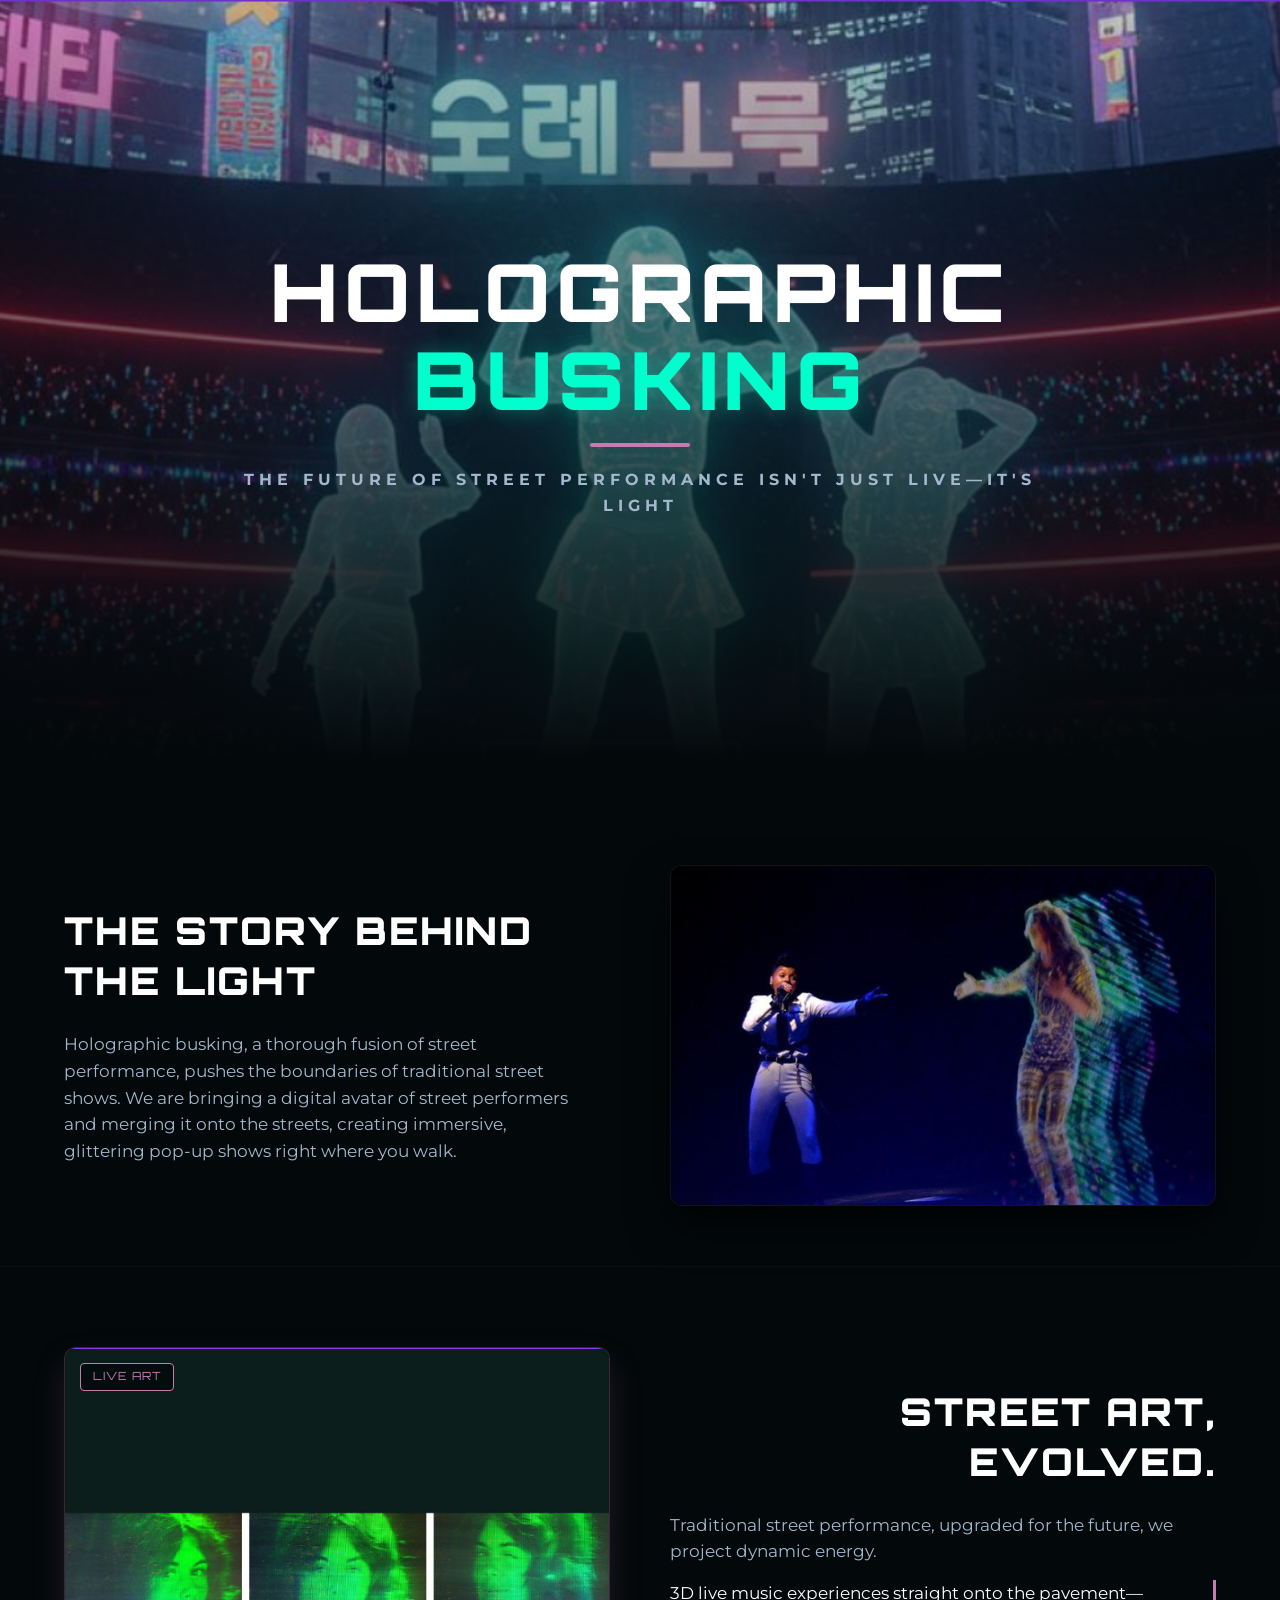
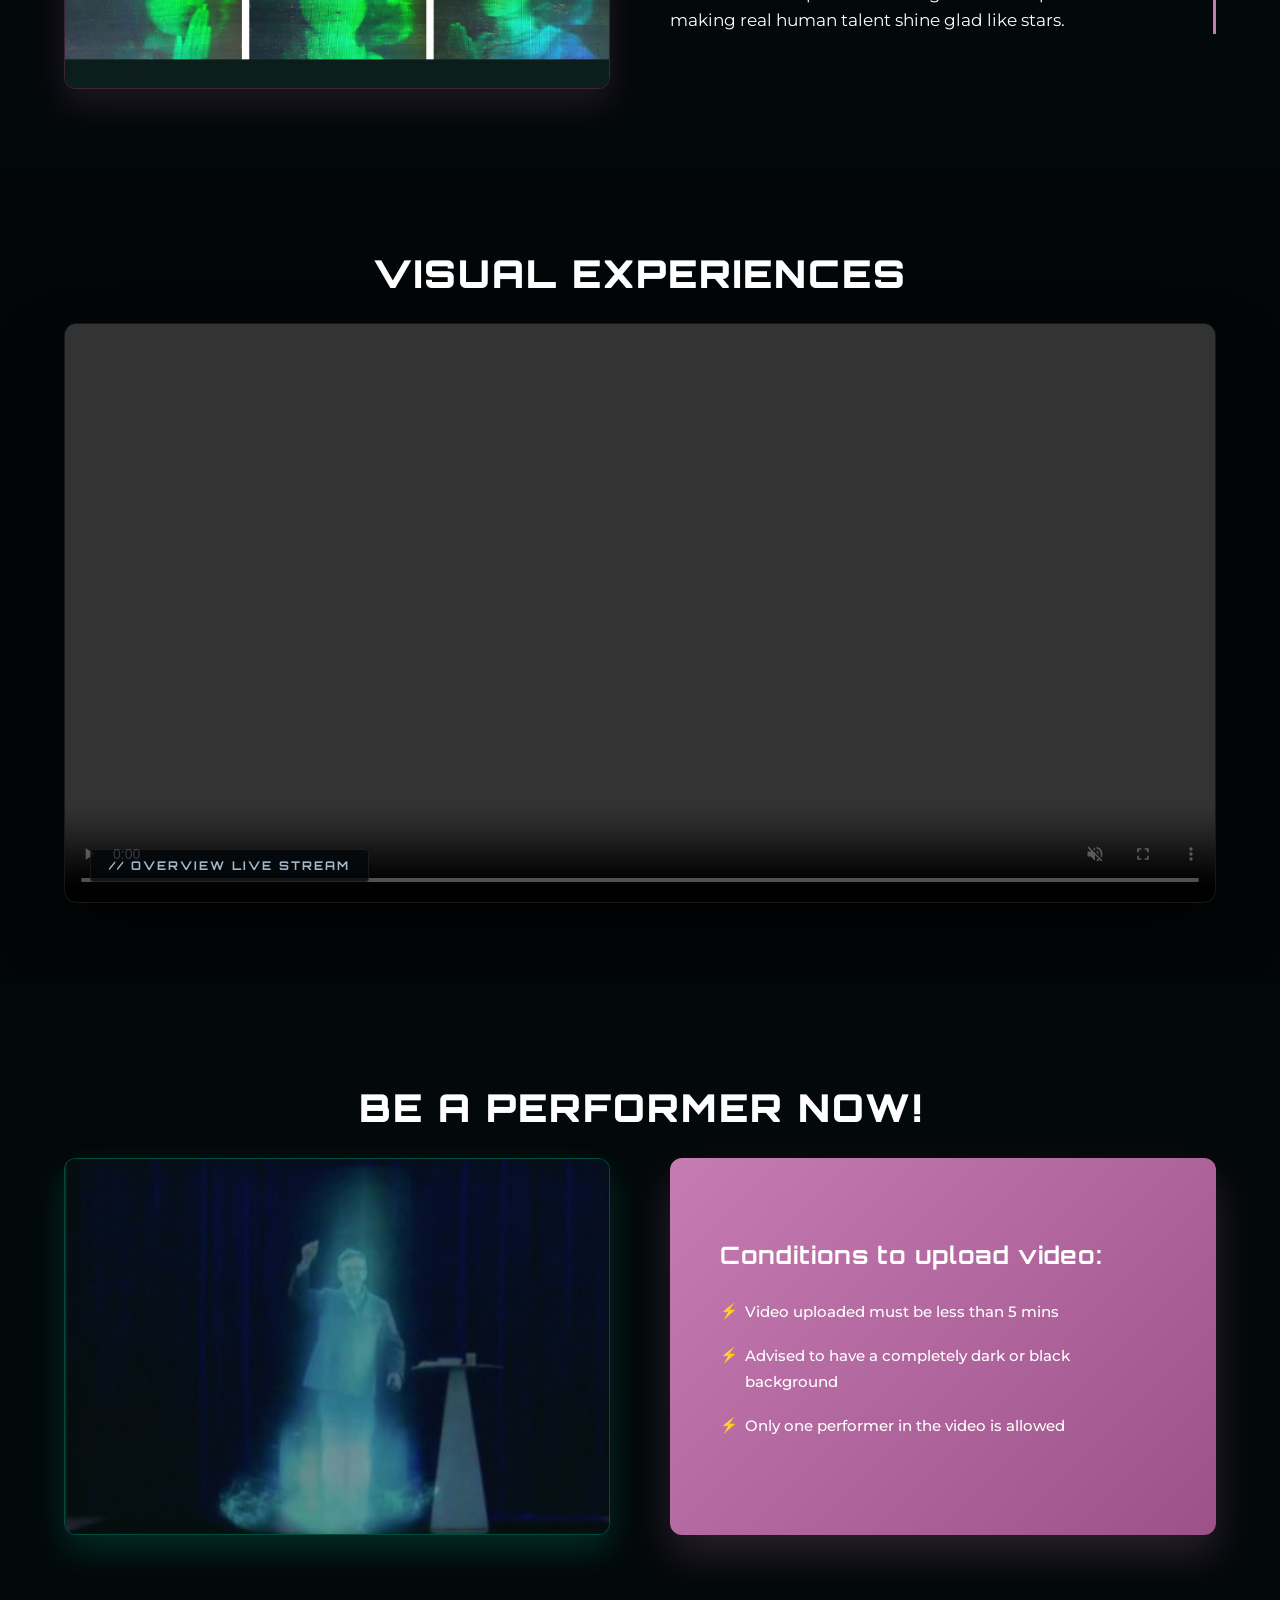
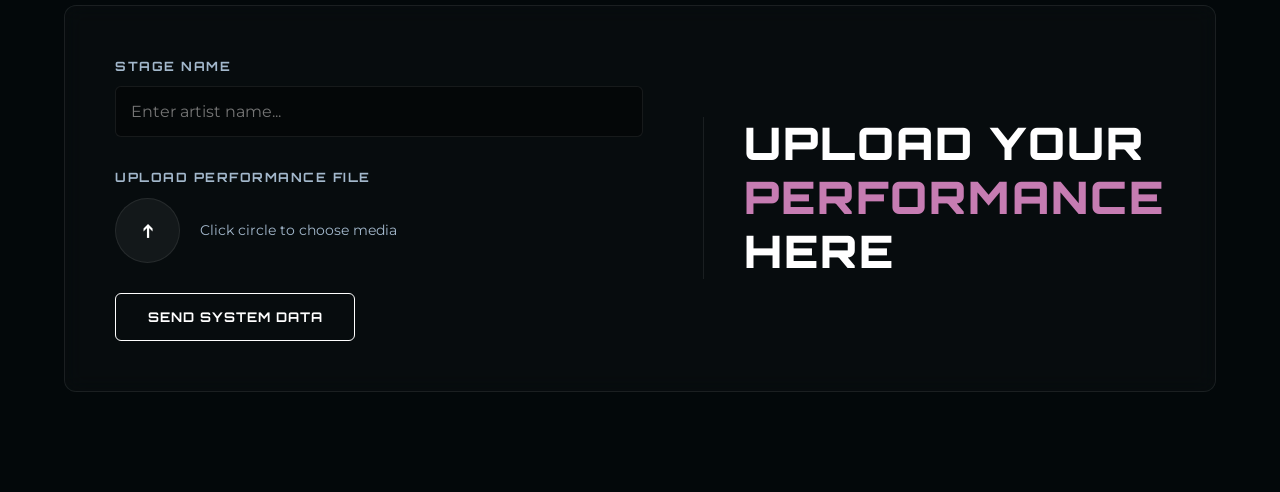
<file: index.html>
<!DOCTYPE html>
<html lang="en">
<head>
    <meta charset="UTF-8">
    <meta name="viewport" content="width=device-width, initial-scale=1.0">
    <title>Holographic Busking</title>
    <link href="https://fonts.googleapis.com/css2?family=Montserrat:wght@400;500;700;900&family=Orbitron:wght@600;700;900&display=swap" rel="stylesheet">
    <link rel="stylesheet" href="style.css">
</head>
<body>

    <div id="mainWebsite">
        <header class="hero-banner">
            <div class="hero-overlay">
                <div class="hero-content">
                    <h1 class="main-title">HOLOGRAPHIC<br><span class="neon-text">BUSKING</span></h1>
                    <div class="title-separator"></div>
                    <p class="hero-subtitle">THE FUTURE OF STREET PERFORMANCE ISN'T JUST LIVE—IT'S LIGHT</p>
                </div>
            </div>
        </header>

        <section class="story-section">
            <div class="container grid-split-equal">
                <div class="story-text-card">
                    <h2 class="section-heading interactive-text">THE STORY BEHIND THE LIGHT</h2>
                    <p class="story-para">
                        Holographic busking, a thorough fusion of street performance, pushes the boundaries of traditional street shows. We are bringing a digital avatar of street performers and merging it onto the streets, creating immersive, glittering pop-up shows right where you walk.
                    </p>
                </div>
                <div class="aesthetic-image-frame float-animation">
                    <img src="assets/story-bg.jpg" alt="Story Visual Context" class="gallery-img">
                </div>
            </div>
        </section>

        <section class="street-art-section">
            <div class="container grid-split-equal invert-mobile">
                <div class="aesthetic-image-frame border-pink">
                    <img src="assets/street-art.jpg" alt="Street Art Evolved" class="gallery-img img-hover-zoom">
                    <div class="image-corner-tag">LIVE ART</div>
                </div>
                <div class="street-art-text-group">
                    <h2 class="section-heading interactive-text text-right-desktop">STREET ART, EVOLVED.</h2>
                    <p>Traditional street performance, upgraded for the future, we project dynamic energy.</p>
                    <p class="accent-paragraph">3D live music experiences straight onto the pavement—making real human talent shine glad like stars.</p>
                </div>
            </div>
        </section>

        <section class="video-showcase-section">
            <div class="container">
                <h2 class="section-heading center-text interactive-text">VISUAL EXPERIENCES</h2>
                <div class="video-frame-container">
                    <video src="assets/demo-performance.mp4" autoplay loop muted playsinline controls class="showcase-video"></video>
                    <div class="video-cyber-overlay"><span class="ambient-tag">// OVERVIEW LIVE STREAM</span></div>
                </div>
            </div>
        </section>

        <section class="performer-section">
            <div class="container">
                <h2 class="section-heading center-text interactive-text">BE A PERFORMER NOW!</h2>
                
                <div class="grid-split-equal match-height-grid">
                    <div class="aesthetic-image-frame border-cyan">
                        <img src="assets/holo-preview.jpg" alt="Hologram Preview" class="gallery-img">
                    </div>
                    
                    <div class="pink-conditions-card">
                        <h3>Conditions to upload video:</h3>
                        <ul>
                            <li>Video uploaded must be less than 5 mins</li>
                            <li>Advised to have a completely dark or black background</li>
                            <li>Only one performer in the video is allowed</li>
                        </ul>
                    </div>
                </div>

                <div class="upload-console-box">
                    <div class="upload-interface-grid" id="uploadInterface">
                        <div class="form-inputs">
                            <div class="input-block">
                                <label for="stageName">STAGE NAME</label>
                                <input type="text" id="stageName" placeholder="Enter artist name..." class="glow-input">
                            </div>
                            <div class="input-block">
                                <label>UPLOAD PERFORMANCE FILE</label>
                                <div class="upload-trigger-row">
                                    <div class="circle-upload-btn interactive-circle">
                                        <input type="file" id="videoUpload" accept="video/*">
                                        <div class="arrow-icon">➔</div>
                                    </div>
                                    <span class="upload-hint-text">Click circle to choose media</span>
                                </div>
                            </div>
                            <button id="uploadBtn" class="glow-btn">Send System Data</button>
                        </div>

                        <div class="callout-text-container">
                            <h2 class="giant-callout-text">UPLOAD YOUR<br><span class="pink-glow-text">PERFORMANCE</span><br>HERE</h2>
                        </div>
                    </div>

                    <div id="statusMessage" class="hidden"></div>
                    
                    <div id="progressContainer" class="hidden">
                        <div class="progress-bar-bg">
                            <div id="progressBarFill" class="progress-bar-fill"></div>
                        </div>
                        <div id="progressText" class="progress-text">0%</div>
                    </div>

                    <div id="successDetails" class="hidden">
                        <div class="queue-status-box">
                            <h3 class="queue-title">SYSTEM READY: STAGE NAME "<span id="displayStageName"></span>"</h3>
                            
                            <div class="queue-numbers">
                                <div class="queue-stat">
                                    <span class="stat-label">QUEUE POSITION</span>
                                    <span class="stat-value" id="queuePosition">--</span>
                                </div>
                                <div class="queue-stat">
                                    <span class="stat-label">EST. PLAY TIME</span>
                                    <span class="stat-value" id="estPlayTime">--</span>
                                </div>
                            </div>

                            <div class="live-queue-list" style="margin-top: 25px; text-align: left; background: rgba(0, 0, 0, 0.4); padding: 20px; border: 1px solid var(--neon-cyan); border-radius: 8px;">
                                <span class="stat-label" style="display: block; margin-bottom: 15px; color: var(--neon-cyan); letter-spacing: 2px;">// LIVE PERFORMER QUEUE</span>
                                <ol id="queueListDisplay" style="margin: 0; padding-left: 25px; color: #fff; font-family: 'Orbitron', sans-serif; line-height: 2; font-size: 1.1rem;"></ol>
                            </div>
                        </div>

                        <h4 class="preview-title">// YOUR HOLOGRAM PREVIEW</h4>
                        <div class="mini-holo-preview border-cyan">
                            <video class="mini-vid vid-top" autoplay loop muted playsinline></video>
                            <video class="mini-vid vid-bottom" autoplay loop muted playsinline></video>
                            <video class="mini-vid vid-left" autoplay loop muted playsinline></video>
                            <video class="mini-vid vid-right" autoplay loop muted playsinline></video>
                        </div>

                        <button id="uploadAnotherBtn" class="glow-btn" style="margin-top: 30px;">Upload Another</button>
                    </div>
                </div>

            </div>
        </section>
    </div>

    <video id="hiddenVideoPlayer" style="display: none;"></video>
    <script src="script.js"></script>
</body>
</html>
</file>
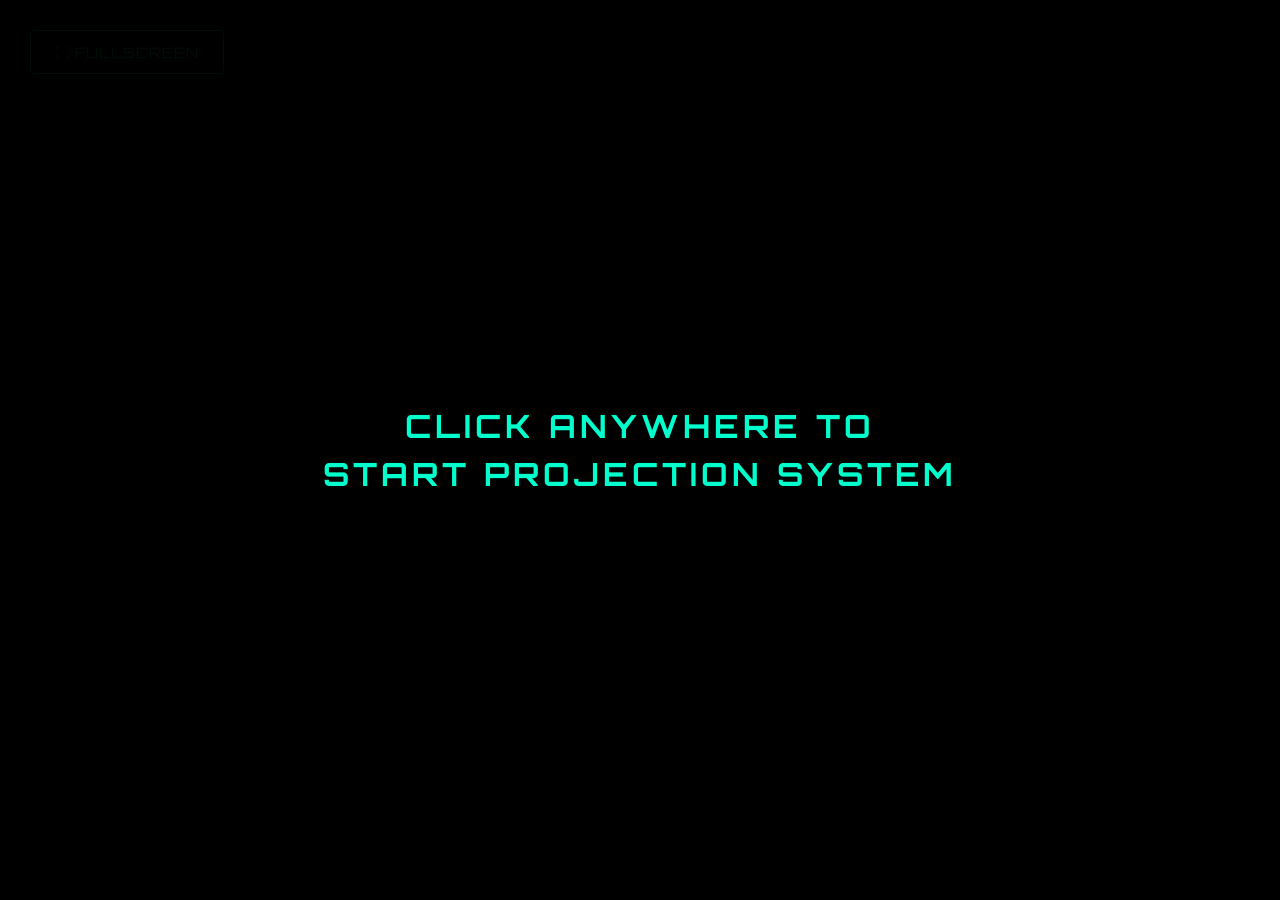
<file: tv.html>
<!DOCTYPE html>
<html lang="en">
<head>
    <meta charset="UTF-8">
    <meta name="viewport" content="width=device-width, initial-scale=1.0">
    <title>Hologram TV Projector</title>
    <link href="https://fonts.googleapis.com/css2?family=Orbitron:wght@600;900&display=swap" rel="stylesheet">
    
    <style>
        body {
            margin: 0; padding: 0; background-color: #000; overflow: hidden;
            display: flex; justify-content: center; align-items: center;
            height: 100vh; width: 100vw; font-family: 'Orbitron', sans-serif;
            color: #fff; user-select: none;
        }

        /* Expanded projection field mapping */
        .holo-container {
            position: relative; width: 100vmin; height: 100vmin;
        }

        /* 33.33% static bounding limits isolate items, preventing overlap */
        .holo-video {
            position: absolute; width: 33.33%; height: 33.33%;
            object-fit: contain; mix-blend-mode: screen; 
            filter: contrast(1.3) brightness(1.1); 
            display: none;
        }

        /* scale(1.3) expands subjects out across bounds into the black void */
        .vid-top    { top: 0; left: 33.33%; transform: rotate(0deg) scale(1.3); }
        .vid-bottom { bottom: 0; left: 33.33%; transform: rotate(180deg) scale(1.3); }
        .vid-left   { top: 33.33%; left: 0; transform: rotate(-90deg) scale(1.3); }
        .vid-right  { top: 33.33%; right: 0; transform: rotate(90deg) scale(1.3); }

        #initOverlay {
            position: absolute; top: 0; left: 0; width: 100%; height: 100%;
            background: rgba(0,0,0,0.95); z-index: 5000;
            display: flex; justify-content: center; align-items: center;
            cursor: pointer;
        }
        #initOverlay h1 { color: #00ffcc; letter-spacing: 4px; text-align: center; line-height: 1.5; }

        #idleScreen {
            position: absolute; top: 50%; left: 50%; transform: translate(-50%, -50%);
            text-align: center; color: #c67cb2; opacity: 0.5;
            animation: pulse 2s infinite; display: none;
        }

        #errorMessage {
            position: absolute; bottom: 20px; left: 20px; color: #ff4a4a; font-size: 0.8rem; z-index: 1000;
        }

        /* CONTROLS & HUD OVERLAYS */
        #fullscreenBtn {
            position: absolute; top: 30px; left: 30px;
            background: rgba(0, 0, 0, 0.6); color: #00ffcc;
            border: 1px solid #00ffcc; padding: 12px 24px;
            font-family: 'Orbitron', sans-serif; font-size: 0.9rem;
            cursor: pointer; z-index: 4000; border-radius: 4px;
            transition: all 0.3s; letter-spacing: 1px;
        }
        #fullscreenBtn:hover { background: #00ffcc; color: #000; box-shadow: 0 0 15px rgba(0, 255, 204, 0.5); }

        #skipBtn {
            position: absolute; bottom: 30px; right: 30px;
            background: rgba(0, 0, 0, 0.6); color: #ffb700;
            border: 1px solid #ffb700; padding: 12px 24px;
            font-family: 'Orbitron', sans-serif; font-size: 0.9rem;
            cursor: pointer; z-index: 4000; border-radius: 4px;
            transition: all 0.3s; letter-spacing: 1px; display: none; 
        }
        #skipBtn:hover { background: #ffb700; color: #000; box-shadow: 0 0 15px rgba(255, 183, 0, 0.5); }

        /* SCOREBOARD GRAPHICS MATRIX */
        #scoreboardOverlay {
            position: absolute; top: 0; left: 0; width: 100%; height: 100%;
            background: rgba(0,0,0,0.95); z-index: 3000;
            display: none; flex-direction: column; justify-content: center; align-items: center;
        }
        .score-title {
            color: #00ffcc; letter-spacing: 4px; font-size: 2.5rem;
            margin-bottom: 10px; text-shadow: 0 0 10px rgba(0, 255, 204, 0.5);
        }
        .score-number {
            color: #ff4a4a; font-size: 10rem; font-weight: 900;
            text-shadow: 0 0 20px rgba(255, 74, 74, 0.8); margin: 0;
        }
        .score-label { color: #fff; font-size: 1.5rem; letter-spacing: 2px; opacity: 0.8; }

        @keyframes pulse { 0% { opacity: 0.3; } 50% { opacity: 0.8; } 100% { opacity: 0.3; } }
    </style>
</head>
<body>

    <div id="initOverlay">
        <h1>CLICK ANYWHERE TO<br>START PROJECTION SYSTEM</h1>
    </div>

    <div id="idleScreen">
        <h2>AWAITING NEXT PERFORMER...</h2>
    </div>

    <div id="errorMessage"></div>

    <button id="fullscreenBtn">⛶ FULLSCREEN</button>
    <button id="skipBtn">SKIP TRACK ⏭</button>

    <div id="scoreboardOverlay">
        <h2 class="score-title">PERFORMANCE COMPLETE</h2>
        <p class="score-label">CROWD ENGAGEMENT SCORE</p>
        <h1 class="score-number" id="finalScoreDisplay">0</h1>
    </div>

    <div class="holo-container">
        <video class="holo-video vid-top" playsinline></video>
        <video class="holo-video vid-bottom" playsinline></video>
        <video class="holo-video vid-left" playsinline></video>
        <video class="holo-video vid-right" playsinline></video>
    </div>

    <script>
        let db;
        let isPlaying = false;
        let currentObjectId = null;
        let currentVideoURL = null;

        const initOverlay = document.getElementById('initOverlay');
        const idleScreen = document.getElementById('idleScreen');
        const errDisplay = document.getElementById('errorMessage');
        const videos = document.querySelectorAll('.holo-video');
        const mainVideoTracker = videos[0];
        const skipBtn = document.getElementById('skipBtn');
        const fullscreenBtn = document.getElementById('fullscreenBtn');
        const scoreboardOverlay = document.getElementById('scoreboardOverlay');
        const finalScoreDisplay = document.getElementById('finalScoreDisplay');

        // DISPLAY MANAGEMENT ENGINE (FULLSCREEN INTERFACE)
        fullscreenBtn.addEventListener('click', () => {
            if (!document.fullscreenElement) {
                document.documentElement.requestFullscreen().catch(err => {
                    errDisplay.innerText = `Display Error: ${err.message}`;
                });
                fullscreenBtn.innerHTML = "✖ EXIT FULLSCREEN";
            } else {
                document.exitFullscreen();
                fullscreenBtn.innerHTML = "⛶ FULLSCREEN";
            }
        });

        // SYSTEM FILE INITIALIZATION
        initOverlay.addEventListener('click', () => {
            initOverlay.style.display = 'none';
            
            const request = indexedDB.open("HoloBuskingSystem", 3); 
            
            request.onupgradeneeded = (e) => {
                const database = e.target.result;
                if (!database.objectStoreNames.contains("videoQueue")) {
                    database.createObjectStore("videoQueue", { keyPath: "id", autoIncrement: true });
                }
            };

            request.onsuccess = (e) => {
                db = e.target.result;
                setInterval(checkQueue, 2000); 
                checkQueue();
            };

            request.onerror = (e) => {
                errDisplay.innerText = "Local Database Error: " + e.target.error.message;
            };
        });

        // ASYNC TELEMETRY BROKER (SCORE READOUT)
        async function handleVideoEnd() {
            // Halt presentation nodes immediately
            videos.forEach(vid => vid.style.display = 'none');
            skipBtn.style.display = 'none';

            // Swap viewport content cards
            scoreboardOverlay.style.display = 'flex';
            finalScoreDisplay.innerText = "...";
            finalScoreDisplay.style.fontSize = "4rem";

            try {
                // Queries background Flask instance
                const response = await fetch('http://localhost:5000/get_score');
                const data = await response.json();
                
                finalScoreDisplay.style.fontSize = "10rem"; 
                finalScoreDisplay.innerText = data.score;
                
                // Triggers structural data wipe sequence across memory spaces
                await fetch('http://localhost:5000/reset_score', { method: 'POST' });
                
            } catch (err) {
                console.warn("Telemetry Server offline.", err);
                finalScoreDisplay.style.fontSize = "3rem";
                finalScoreDisplay.innerText = "DATA ACCESS ERROR"; 
            }

            // Standard display persistence timeout: 7 seconds
            setTimeout(() => {
                scoreboardOverlay.style.display = 'none';
                clearCurrentVideoAndProceed();
            }, 7000);
        }

        // QUEUE LOGISTICS ENGINE
        function checkQueue() {
            if (isPlaying || !db) return;

            try {
                const tx = db.transaction("videoQueue", "readonly");
                const store = tx.objectStore("videoQueue");
                const request = store.openCursor(); 

                request.onsuccess = (e) => {
                    const cursor = e.target.result;
                    if (cursor) {
                        playVideo(cursor.value, cursor.key);
                    } else {
                        showIdleScreen();
                    }
                };
            } catch (err) {
                errDisplay.innerText = "Transaction error: " + err.message;
            }
        }

        // UPDATED AUDIO HANDLING LOGIC HERE
        function playVideo(videoData, id) {
            isPlaying = true;
            currentObjectId = id;
            idleScreen.style.display = 'none';
            skipBtn.style.display = 'block'; 
            errDisplay.innerText = "";

            if (currentVideoURL) URL.revokeObjectURL(currentVideoURL);
            currentVideoURL = URL.createObjectURL(videoData.file);

            videos.forEach((vid, index) => {
                vid.src = currentVideoURL;
                vid.style.display = 'block';
                
                // ONLY the top video (index 0) has sound enabled to prevent echo
                if (index === 0) {
                    vid.muted = false; 
                    vid.volume = 1.0;
                } else {
                    vid.muted = true; // Keep others muted
                }

                vid.play().catch(e => {
                    errDisplay.innerText = "Hardware lock active. Touch screen canvas to link audio nodes.";
                });
            });
        }

        function clearCurrentVideoAndProceed() {
            videos.forEach(vid => {
                vid.style.display = 'none';
                vid.src = '';
            });

            if (currentVideoURL) {
                URL.revokeObjectURL(currentVideoURL);
                currentVideoURL = null;
            }

            try {
                const tx = db.transaction("videoQueue", "readwrite");
                const store = tx.objectStore("videoQueue");
                const deleteReq = store.delete(currentObjectId);
                
                deleteReq.onsuccess = () => {
                    isPlaying = false;
                    checkQueue(); 
                };
                deleteReq.onerror = (e) => {
                    errDisplay.innerText = "Cache cleanup failed: " + e.target.error.message;
                    isPlaying = false; 
                };
            } catch(err) {
                errDisplay.innerText = "System memory fault: " + err.message;
                isPlaying = false;
            }
        }

        // EVENT INTERFACES
        mainVideoTracker.addEventListener('ended', handleVideoEnd);

        skipBtn.addEventListener('click', () => {
            if(isPlaying) {
                mainVideoTracker.pause();
                handleVideoEnd();
            }
        });

        function showIdleScreen() {
            idleScreen.style.display = 'block';
        }
    </script>
</body>
</html>
</file>
<file: style.css>
/* =========================================
   SYSTEM THEME VARIABLES & GLOBAL RESETS
   ========================================= */
:root {
    --bg-deep: #03080a;
    --bg-card: rgba(255, 255, 255, 0.02);
    --border-glow: rgba(255, 255, 255, 0.08);
    --neon-cyan: #00ffcc;
    --neon-pink: #c67cb2;
    --neon-yellow: #ffb700;
    --text-pure: #ffffff;
    --text-muted: #a3b8cc;
}

* { 
    margin: 0; 
    padding: 0; 
    box-sizing: border-box; 
}

body {
    background-color: var(--bg-deep); 
    color: var(--text-pure);
    font-family: 'Montserrat', sans-serif; 
    overflow-x: hidden;
    line-height: 1.6;
}

h1, h2, h3, h4, button, .arrow-icon, .ambient-tag, label, .progress-text, .image-corner-tag, .stat-value { 
    font-family: 'Orbitron', sans-serif; 
}

.container { 
    width: 90%; 
    max-width: 1200px; 
    margin: 0 auto; 
}

.hidden { display: none !important; }

/* =========================================
   AESTHETIC GALLERY & IMAGE CONFIGURATIONS
   ========================================= */
.grid-split-equal {
    display: grid;
    grid-template-columns: 1fr 1fr;
    gap: 60px;
    align-items: center;
}

/* Structural container blocks protecting pictures against raw stretching */
.aesthetic-image-frame {
    position: relative;
    width: 100%;
    aspect-ratio: 16 / 10; 
    border-radius: 12px;
    overflow: hidden;
    background-color: #000;
    border: 1px solid var(--border-glow);
    box-shadow: 0 20px 40px rgba(0, 0, 0, 0.6);
}

.border-pink { border-color: rgba(198, 124, 178, 0.3); box-shadow: 0 15px 35px rgba(198, 124, 178, 0.15); }
.border-cyan { border-color: rgba(0, 255, 204, 0.3); box-shadow: 0 15px 35px rgba(0, 255, 204, 0.15); }

/* Prevents layout distortions natively without blind cropping */
.gallery-img {
    width: 100%;
    height: 100%;
    object-fit: cover;
    object-position: center;
    display: block;
}

.image-corner-tag {
    position: absolute;
    top: 15px; left: 15px;
    background: rgba(3, 8, 10, 0.75);
    border: 1px solid var(--neon-pink);
    padding: 4px 12px;
    font-size: 0.7rem;
    letter-spacing: 1px;
    color: var(--neon-pink);
    border-radius: 4px;
    backdrop-filter: blur(4px);
}

/* =========================================
   ANIMATIONS & DECORATIVE EFFECTS
   ========================================= */
.interactive-text { 
    transition: all 0.3s ease; 
}
.interactive-text:hover {
    color: var(--neon-cyan);
    text-shadow: 0 0 15px rgba(0, 255, 204, 0.6);
}

@keyframes float {
    0% { transform: translateY(0px); }
    50% { transform: translateY(-12px); }
    100% { transform: translateY(0px); }
}
.float-animation { 
    animation: float 6s ease-in-out infinite; 
}

.img-hover-zoom { transition: transform 0.6s cubic-bezier(0.165, 0.84, 0.44, 1); }
.aesthetic-image-frame:hover .img-hover-zoom { transform: scale(1.04); }

/* =========================================
   SECTIONS & INTERFACE PANELS
   ========================================= */

/* HERO BANNER */
.hero-banner { 
    width: 100%; 
    height: 85vh; 
    background: linear-gradient(to bottom, rgba(3,8,10,0.2), var(--bg-deep)), url('assets/hero-bg.jpg') no-repeat center center; 
    background-size: cover; 
    position: relative; 
}
.hero-overlay { 
    position: absolute; top: 0; left: 0; width: 100%; height: 100%; 
    display: flex; justify-content: center; align-items: center; text-align: center; 
}
.hero-content { max-width: 900px; padding: 20px; }
.main-title { font-size: 5rem; font-weight: 900; letter-spacing: 6px; line-height: 1.1; margin-bottom: 20px; }
.neon-text { color: var(--neon-cyan); text-shadow: 0 0 20px rgba(0,255,204,0.3); }
.title-separator { width: 100px; height: 4px; background: var(--neon-pink); margin: 20px auto; border-radius: 2px; }
.hero-subtitle { font-size: 1rem; font-weight: 700; letter-spacing: 5px; color: var(--text-muted); text-transform: uppercase; }

/* STORY SECTION */
.story-section { padding: 100px 0 60px 0; border-bottom: 1px solid rgba(255,255,255,0.03); }
.story-text-card { padding-right: 20px; }
.section-heading { font-size: 2.4rem; font-weight: 900; letter-spacing: 2px; margin-bottom: 25px; line-height: 1.3; }
.story-para { color: var(--text-muted); font-size: 1.05rem; }

/* STREET ART SECTION */
.street-art-section { padding: 80px 0; }
.street-art-text-group p { font-size: 1.05rem; color: var(--text-muted); margin-bottom: 15px; }
.text-right-desktop { text-align: right; }
.accent-paragraph { border-right: 3px solid var(--neon-pink); padding-right: 15px; color: var(--text-pure) !important; }

/* AMBIENT SHOWCASE VIDEO */
.video-showcase-section { padding: 80px 0; background: rgba(0,0,0,0.2); }
.center-text { text-align: center; }
.video-frame-container { 
    position: relative; width: 100%; aspect-ratio: 16 / 9; max-height: 580px; 
    border: 1px solid var(--border-glow); box-shadow: 0 30px 60px rgba(0,0,0,0.8); border-radius: 12px; overflow: hidden; 
}
.showcase-video { width: 100%; height: 100%; object-fit: cover; display: block; }
.video-cyber-overlay { position: absolute; bottom: 25px; left: 25px; }
.ambient-tag { background: rgba(3, 8, 10, 0.8); color: var(--text-muted); border: 1px solid var(--border-glow); padding: 8px 18px; font-size: 0.75rem; font-weight: 700; letter-spacing: 2px; border-radius: 4px; backdrop-filter: blur(4px); }

/* PERFORMER ENTRY PANEL */
.performer-section { padding: 100px 0; }
.match-height-grid { align-items: stretch; } 
.match-height-grid .aesthetic-image-frame { aspect-ratio: auto; }

.pink-conditions-card { 
    background: linear-gradient(135deg, var(--neon-pink), #9c5289); padding: 50px; color: var(--text-pure); border-radius: 12px;
    display: flex; flex-direction: column; justify-content: center; box-shadow: 0 20px 40px rgba(198, 124, 178, 0.2);
}
.pink-conditions-card h3 { font-size: 1.5rem; margin-bottom: 25px; letter-spacing: 1px; }
.pink-conditions-card ul { list-style-type: none; }
.pink-conditions-card li { font-size: 0.95rem; font-weight: 500; line-height: 1.7; margin-bottom: 18px; position: relative; padding-left: 25px; }
.pink-conditions-card li::before { content: "⚡"; position: absolute; left: 0; color: var(--neon-cyan); font-size: 0.9rem; }

/* DOCK INTERFACE BOX */
.upload-console-box {
    margin-top: 70px;
    background: var(--bg-card);
    border: 1px solid var(--border-glow);
    border-radius: 12px;
    padding: 50px;
    backdrop-filter: blur(10px);
}
.upload-interface-grid { display: grid; grid-template-columns: 1.2fr 1fr; gap: 60px; align-items: center; }
.form-inputs { display: flex; flex-direction: column; gap: 30px; }
.input-block { display: flex; flex-direction: column; gap: 10px; }
.input-block label { font-size: 0.8rem; font-weight: 700; letter-spacing: 1.5px; color: var(--text-muted); }

.glow-input { 
    background: rgba(0, 0, 0, 0.4); border: 1px solid var(--border-glow); padding: 15px; color: white; 
    font-family: 'Montserrat', sans-serif; outline: none; border-radius: 6px; font-size: 1rem; transition: all 0.3s ease; 
}
.glow-input:focus { border-color: var(--neon-cyan); box-shadow: 0 0 15px rgba(0,255,204,0.2); background: rgba(0,255,204,0.02); }

.upload-trigger-row { display: flex; align-items: center; gap: 20px; }
.circle-upload-btn { position: relative; width: 65px; height: 65px; min-width: 65px; }
.circle-upload-btn input[type="file"] { position: absolute; width: 100%; height: 100%; opacity: 0; cursor: pointer; z-index: 3; }
.arrow-icon { 
    position: absolute; top: 0; left: 0; width: 100%; height: 100%; background-color: rgba(255,255,255,0.05); border: 1px solid var(--border-glow); 
    border-radius: 50%; display: flex; justify-content: center; align-items: center; color: var(--text-pure); font-size: 1.2rem; transform: rotate(-90deg); transition: all 0.3s ease;
}
.interactive-circle:hover .arrow-icon { background-color: var(--neon-cyan); color: #000; border-color: var(--neon-cyan); box-shadow: 0 0 20px rgba(0,255,204,0.6); }
.upload-hint-text { font-size: 0.9rem; color: var(--text-muted); }

.glow-btn {
    width: 240px; padding: 15px; background-color: transparent; color: var(--text-pure); border: 1px solid var(--text-pure);
    border-radius: 6px; font-weight: 700; cursor: pointer; letter-spacing: 1px; text-transform: uppercase; transition: all 0.3s ease;
}
.glow-btn:hover { background-color: var(--text-pure); color: #000000; transform: translateY(-3px); box-shadow: 0 10px 20px rgba(255,255,255,0.1); }

.callout-text-container { padding-left: 40px; border-left: 1px solid var(--border-glow); }
.giant-callout-text { font-size: 2.8rem; line-height: 1.2; letter-spacing: 2px; font-weight: 900; }
.pink-glow-text { color: var(--neon-pink); }

/* PROGRESS & APP FEEDBACK STYLINGS */
#statusMessage { margin-top: 30px; padding: 18px; font-weight: 700; font-size: 0.95rem; border-radius: 6px; }
.error { border-left: 4px solid #ff4a4a; background: rgba(255,74,74,0.06); color: #ff4a4a; }
.processing { border-left: 4px solid var(--neon-yellow); background: rgba(255,183,0,0.06); color: var(--neon-yellow); }
.success { border-left: 4px solid var(--neon-cyan); background: rgba(0,255,204,0.06); color: var(--neon-cyan); }

#progressContainer { margin-top: 20px; width: 100%; display: flex; align-items: center; gap: 20px; }
.progress-bar-bg { flex-grow: 1; height: 10px; background-color: rgba(255, 255, 255, 0.03); border: 1px solid rgba(255, 183, 0, 0.1); border-radius: 30px; overflow: hidden; position: relative; }
.progress-bar-fill { height: 100%; width: 0%; background: linear-gradient(90deg, var(--neon-yellow), var(--neon-pink), var(--neon-cyan)); box-shadow: 0 0 10px var(--neon-cyan); border-radius: 30px; transition: width 0.1s linear; }
.progress-text { font-size: 1rem; font-weight: 700; color: var(--neon-cyan); width: 60px; text-align: right; }

/* =========================================
   QUEUE SYSTEM & MINI PREVIEW DASHBOARD
   ========================================= */
#successDetails { 
    margin-top: 30px; padding: 40px; border: 1px solid var(--neon-cyan); 
    background: rgba(3,8,10,0.9); border-radius: 8px; text-align: center; 
    box-shadow: 0 0 30px rgba(0,255,204,0.1); 
}

.queue-status-box {
    background: rgba(255, 255, 255, 0.03);
    border: 1px solid rgba(255, 255, 255, 0.1);
    border-radius: 8px;
    padding: 20px;
    margin-bottom: 30px;
}

.queue-title {
    color: var(--neon-pink);
    font-size: 1.2rem;
    letter-spacing: 2px;
    margin-bottom: 20px;
}

.queue-numbers {
    display: flex;
    justify-content: space-around;
    align-items: center;
}

.queue-stat {
    display: flex;
    flex-direction: column;
    gap: 5px;
}

.stat-label {
    font-family: 'Montserrat', sans-serif;
    font-size: 0.8rem;
    font-weight: 700;
    color: var(--text-muted);
    letter-spacing: 1px;
}

.stat-value {
    font-size: 2.2rem;
    color: var(--neon-cyan);
    font-weight: 900;
}

.preview-title {
    font-size: 0.9rem;
    color: var(--text-muted);
    letter-spacing: 2px;
    margin-bottom: 15px;
}

.mini-holo-preview {
    position: relative;
    width: 280px; 
    height: 280px;
    margin: 0 auto;
    background-color: #000;
    border-radius: 8px;
    overflow: hidden;
}

.mini-vid {
    position: absolute;
    width: 33.33%; 
    height: 33.33%;
    object-fit: contain;
    mix-blend-mode: screen; 
    filter: contrast(1.3) brightness(1.1);
}

.vid-top    { top: 0; left: 33.33%; transform: rotate(0deg); }
.vid-bottom { bottom: 0; left: 33.33%; transform: rotate(180deg); }
.vid-left   { top: 33.33%; left: 0; transform: rotate(-90deg); }
.vid-right  { top: 33.33%; right: 0; transform: rotate(90deg); }

/* =========================================
   RESPONSIVE LAYOUT CONSTRAINTS
   ========================================= */
@media (max-width: 900px) {
    .grid-split-equal { grid-template-columns: 1fr; gap: 40px; }
    .invert-mobile { direction: rtl; }
    .invert-mobile * { direction: ltr; }
    .text-right-desktop { text-align: left; }
    .upload-interface-grid { grid-template-columns: 1fr; gap: 40px; }
    .callout-text-container { padding-left: 0; border-left: none; border-top: 1px solid var(--border-glow); padding-top: 30px; }
    .main-title { font-size: 3.5rem; }
    .pink-conditions-card { padding: 30px; }
    .upload-console-box { padding: 30px; }
}
</file>
